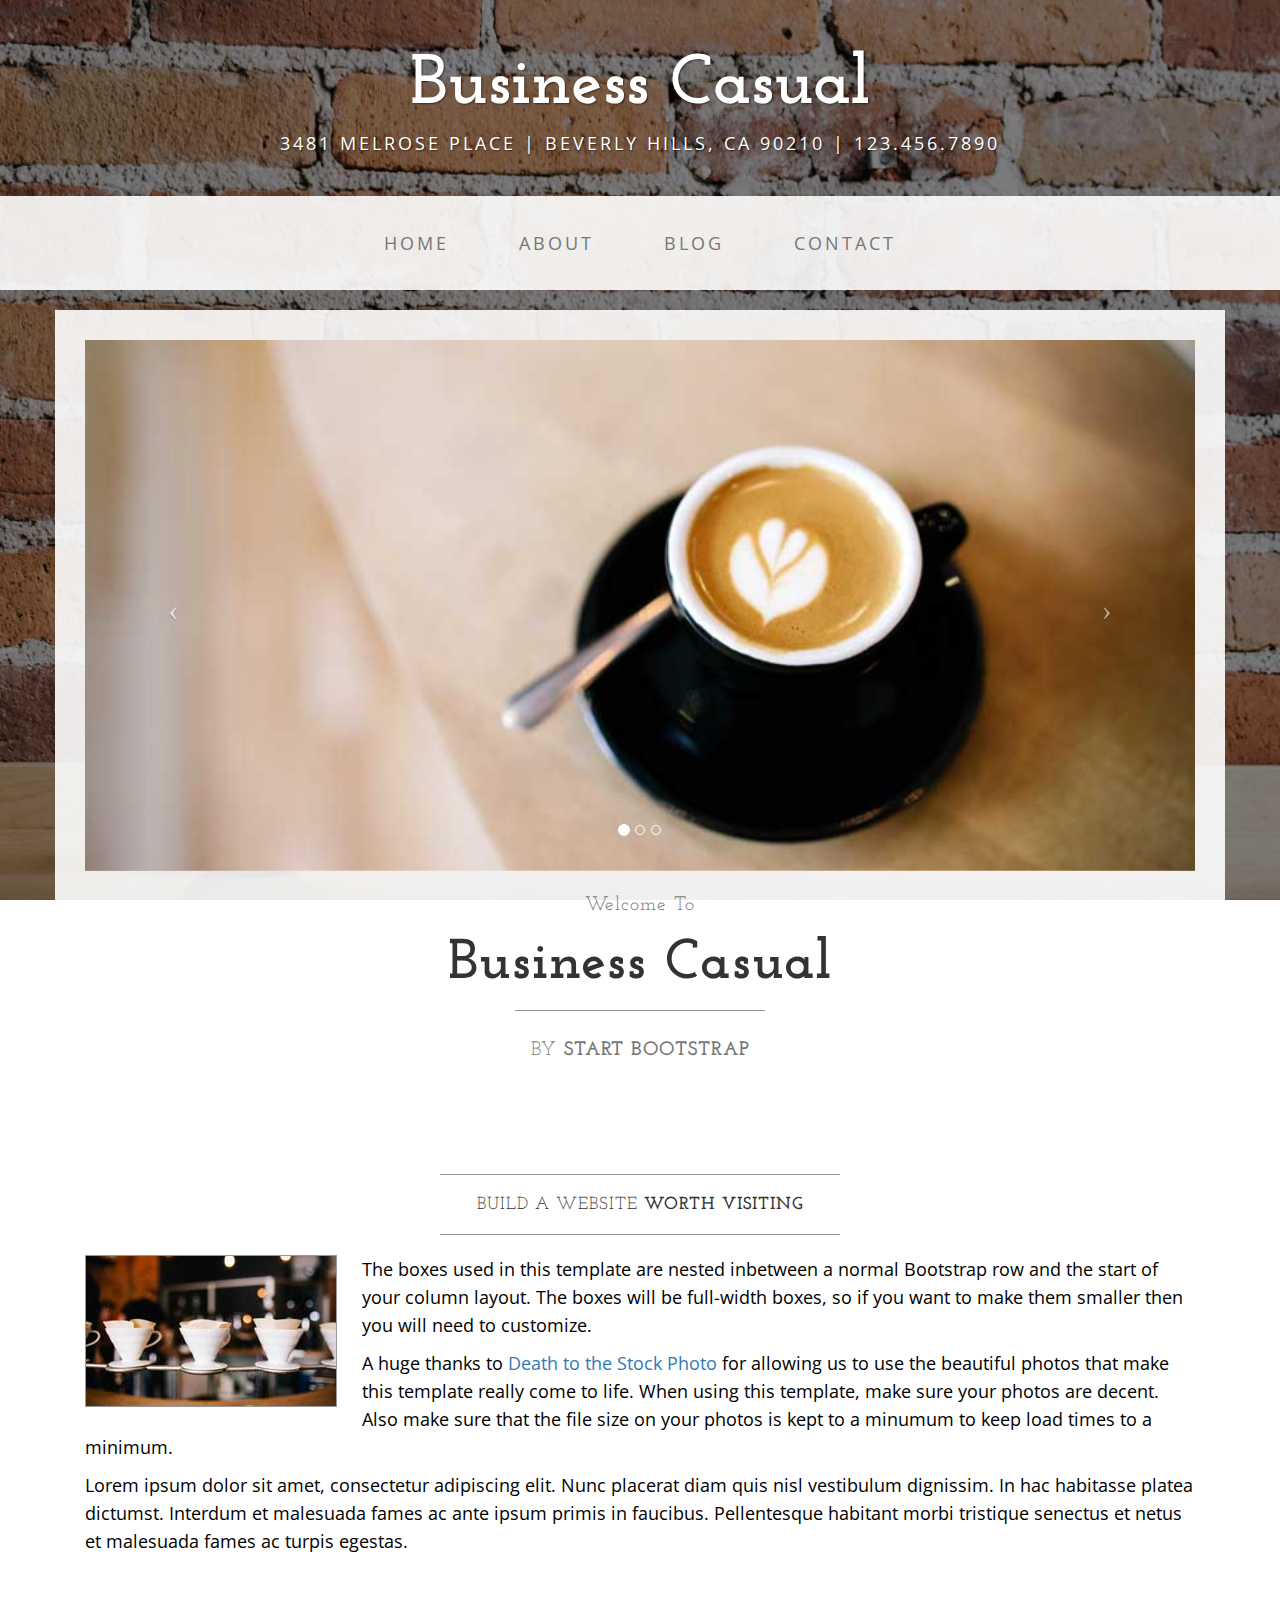
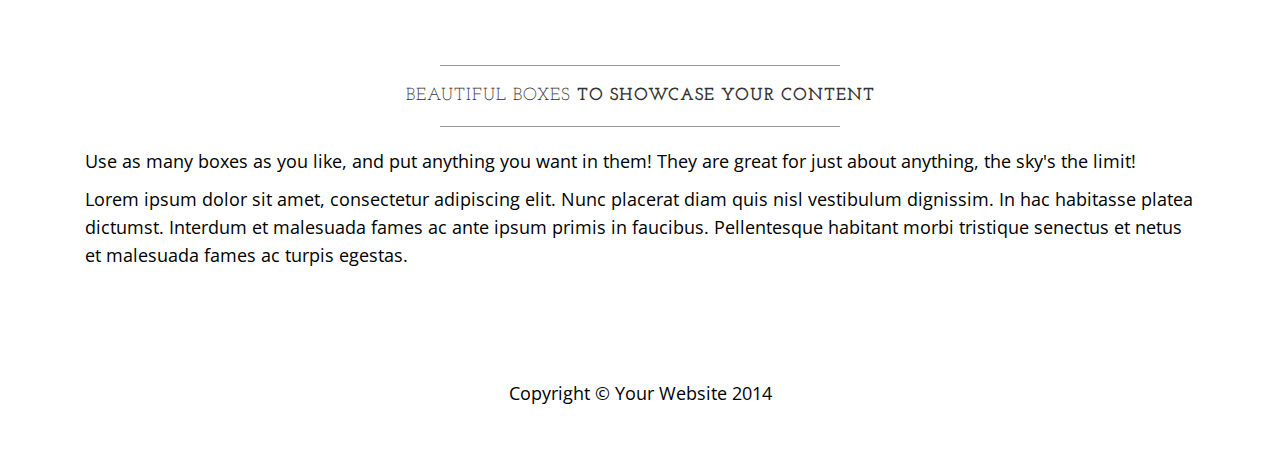
<file: startbootstrap-business-casual-gh-pages/index.html>
<!DOCTYPE html>
<html lang="en">

<head>

    <meta charset="utf-8">
    <meta http-equiv="X-UA-Compatible" content="IE=edge">
    <meta name="viewport" content="width=device-width, initial-scale=1">
    <meta name="description" content="">
    <meta name="author" content="">

    <title>Business Casual - Start Bootstrap Theme</title>

    <!-- Bootstrap Core CSS -->
    <link href="css/bootstrap.min.css" rel="stylesheet">

    <!-- Custom CSS -->
    <link href="css/business-casual.css" rel="stylesheet">

    <!-- Fonts -->
    <link href="https://fonts.googleapis.com/css?family=Open+Sans:300italic,400italic,600italic,700italic,800italic,400,300,600,700,800" rel="stylesheet" type="text/css">
    <link href="https://fonts.googleapis.com/css?family=Josefin+Slab:100,300,400,600,700,100italic,300italic,400italic,600italic,700italic" rel="stylesheet" type="text/css">

    <!-- HTML5 Shim and Respond.js IE8 support of HTML5 elements and media queries -->
    <!-- WARNING: Respond.js doesn't work if you view the page via file:// -->
    <!--[if lt IE 9]>
        <script src="https://oss.maxcdn.com/libs/html5shiv/3.7.0/html5shiv.js"></script>
        <script src="https://oss.maxcdn.com/libs/respond.js/1.4.2/respond.min.js"></script>
    <![endif]-->

</head>

<body>
    
    hello world
    <div class="brand">Business Casual</div>
    <div class="address-bar">3481 Melrose Place | Beverly Hills, CA 90210 | 123.456.7890</div>

    <!-- Navigation -->
    <nav class="navbar navbar-default" role="navigation">
        <div class="container">
            <!-- Brand and toggle get grouped for better mobile display -->
            <div class="navbar-header">
                <button type="button" class="navbar-toggle" data-toggle="collapse" data-target="#bs-example-navbar-collapse-1">
                    <span class="sr-only">Toggle navigation</span>
                    <span class="icon-bar"></span>
                    <span class="icon-bar"></span>
                    <span class="icon-bar"></span>
                </button>
                <!-- navbar-brand is hidden on larger screens, but visible when the menu is collapsed -->
                <a class="navbar-brand" href="index.html">Business Casual</a>
            </div>
            <!-- Collect the nav links, forms, and other content for toggling -->
            <div class="collapse navbar-collapse" id="bs-example-navbar-collapse-1">
                <ul class="nav navbar-nav">
                    <li>
                        <a href="index.html">Home</a>
                    </li>
                    <li>
                        <a href="about.html">About</a>
                    </li>
                    <li>
                        <a href="blog.html">Blog</a>
                    </li>
                    <li>
                        <a href="contact.html">Contact</a>
                    </li>
                </ul>
            </div>
            <!-- /.navbar-collapse -->
        </div>
        <!-- /.container -->
    </nav>

    <div class="container">

        <div class="row">
            <div class="box">
                <div class="col-lg-12 text-center">
                    <div id="carousel-example-generic" class="carousel slide">
                        <!-- Indicators -->
                        <ol class="carousel-indicators hidden-xs">
                            <li data-target="#carousel-example-generic" data-slide-to="0" class="active"></li>
                            <li data-target="#carousel-example-generic" data-slide-to="1"></li>
                            <li data-target="#carousel-example-generic" data-slide-to="2"></li>
                        </ol>

                        <!-- Wrapper for slides -->
                        <div class="carousel-inner">
                            <div class="item active">
                                <img class="img-responsive img-full" src="img/slide-1.jpg" alt="">
                            </div>
                            <div class="item">
                                <img class="img-responsive img-full" src="img/slide-2.jpg" alt="">
                            </div>
                            <div class="item">
                                <img class="img-responsive img-full" src="img/slide-3.jpg" alt="">
                            </div>
                        </div>

                        <!-- Controls -->
                        <a class="left carousel-control" href="#carousel-example-generic" data-slide="prev">
                            <span class="icon-prev"></span>
                        </a>
                        <a class="right carousel-control" href="#carousel-example-generic" data-slide="next">
                            <span class="icon-next"></span>
                        </a>
                    </div>
                    <h2 class="brand-before">
                        <small>Welcome to</small>
                    </h2>
                    <h1 class="brand-name">Business Casual</h1>
                    <hr class="tagline-divider">
                    <h2>
                        <small>By
                            <strong>Start Bootstrap</strong>
                        </small>
                    </h2>
                </div>
            </div>
        </div>

        <div class="row">
            <div class="box">
                <div class="col-lg-12">
                    <hr>
                    <h2 class="intro-text text-center">Build a website
                        <strong>worth visiting</strong>
                    </h2>
                    <hr>
                    <img class="img-responsive img-border img-left" src="img/intro-pic.jpg" alt="">
                    <hr class="visible-xs">
                    <p>The boxes used in this template are nested inbetween a normal Bootstrap row and the start of your column layout. The boxes will be full-width boxes, so if you want to make them smaller then you will need to customize.</p>
                    <p>A huge thanks to <a href="http://join.deathtothestockphoto.com/" target="_blank">Death to the Stock Photo</a> for allowing us to use the beautiful photos that make this template really come to life. When using this template, make sure your photos are decent. Also make sure that the file size on your photos is kept to a minumum to keep load times to a minimum.</p>
                    <p>Lorem ipsum dolor sit amet, consectetur adipiscing elit. Nunc placerat diam quis nisl vestibulum dignissim. In hac habitasse platea dictumst. Interdum et malesuada fames ac ante ipsum primis in faucibus. Pellentesque habitant morbi tristique senectus et netus et malesuada fames ac turpis egestas.</p>
                </div>
            </div>
        </div>

        <div class="row">
            <div class="box">
                <div class="col-lg-12">
                    <hr>
                    <h2 class="intro-text text-center">Beautiful boxes
                        <strong>to showcase your content</strong>
                    </h2>
                    <hr>
                    <p>Use as many boxes as you like, and put anything you want in them! They are great for just about anything, the sky's the limit!</p>
                    <p>Lorem ipsum dolor sit amet, consectetur adipiscing elit. Nunc placerat diam quis nisl vestibulum dignissim. In hac habitasse platea dictumst. Interdum et malesuada fames ac ante ipsum primis in faucibus. Pellentesque habitant morbi tristique senectus et netus et malesuada fames ac turpis egestas.</p>
                </div>
            </div>
        </div>

    </div>
    <!-- /.container -->

    <footer>
        <div class="container">
            <div class="row">
                <div class="col-lg-12 text-center">
                    <p>Copyright &copy; Your Website 2014</p>
                </div>
            </div>
        </div>
    </footer>

    <!-- jQuery -->
    <script src="js/jquery.js"></script>

    <!-- Bootstrap Core JavaScript -->
    <script src="js/bootstrap.min.js"></script>

    <!-- Script to Activate the Carousel -->
    <script>
    $('.carousel').carousel({
        interval: 5000 //changes the speed
    })
    </script>

</body>

</html>
</file>
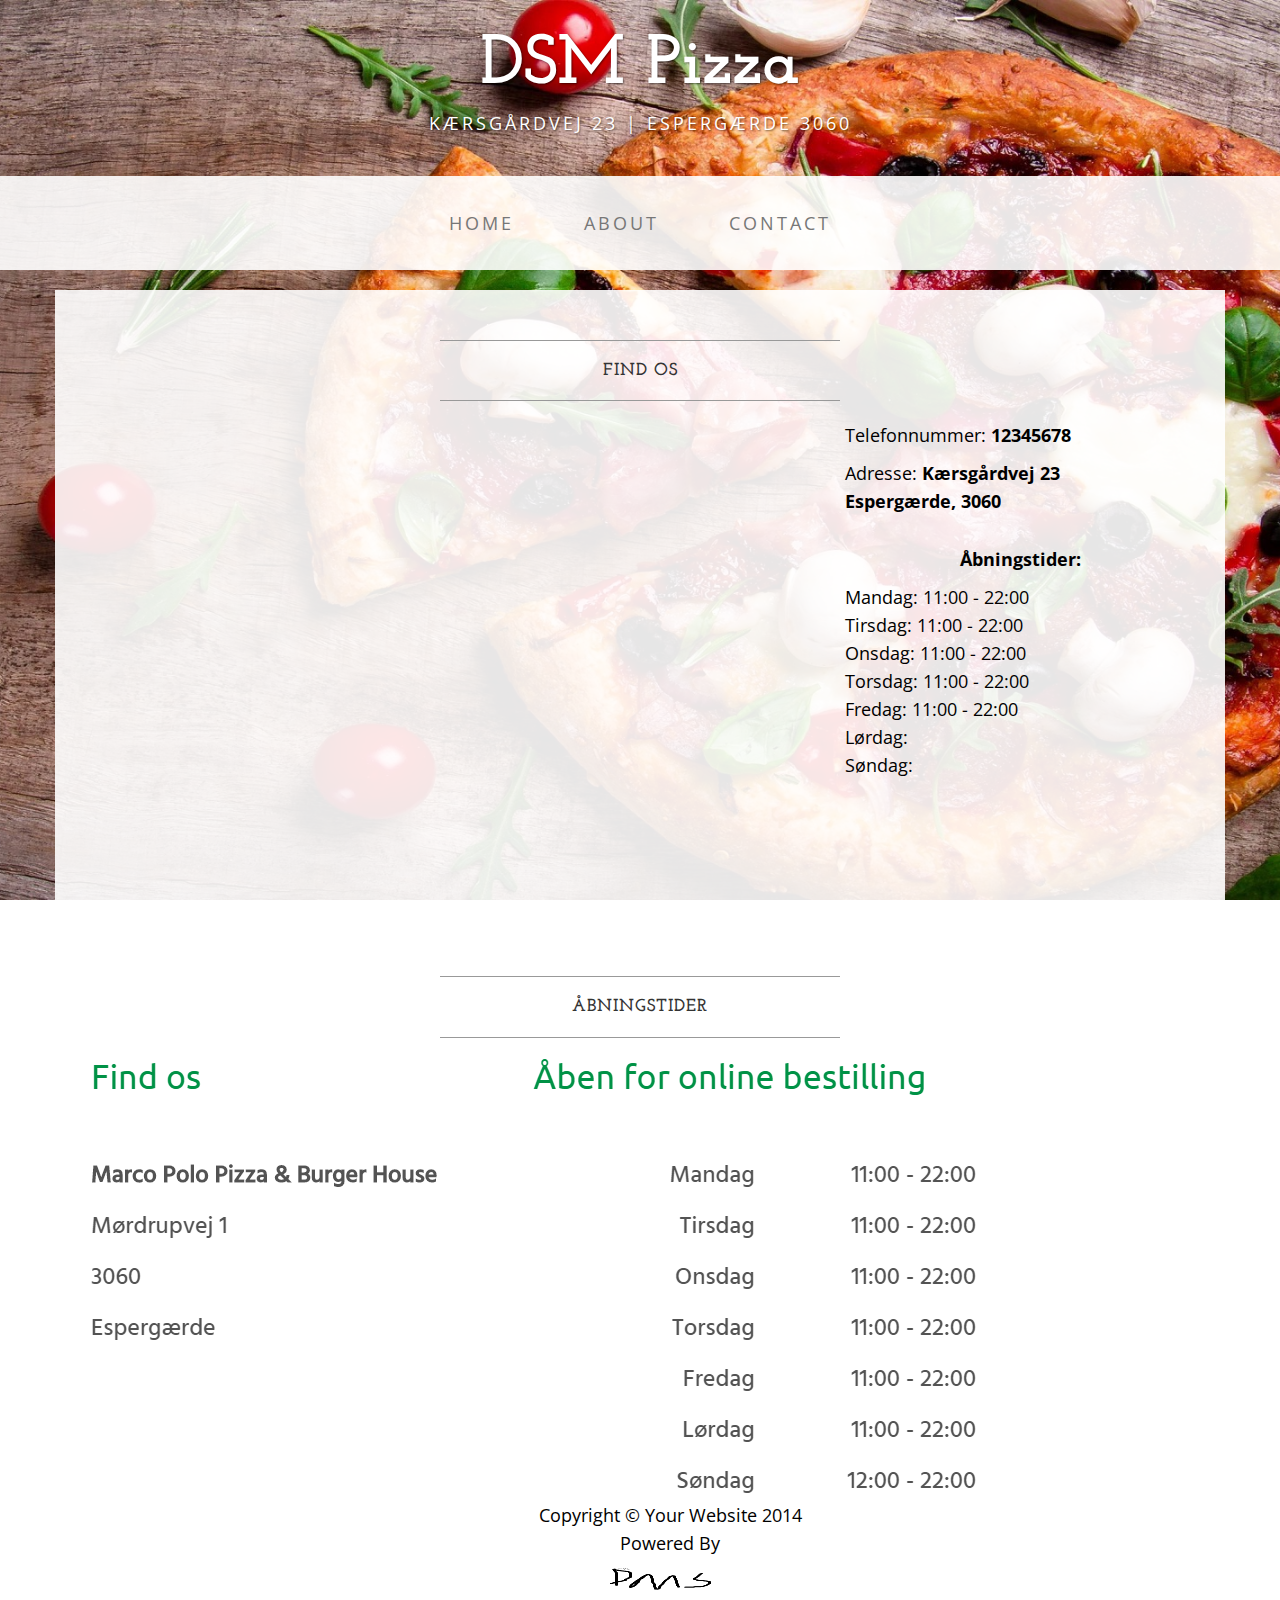
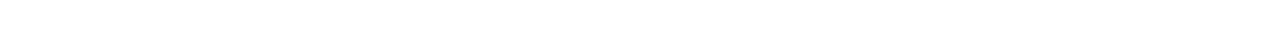
<file: DMS Pizza/contact.html>
<!DOCTYPE html>
<head>

    <meta charset="utf-8">
    <meta http-equiv="X-UA-Compatible" content="IE=edge">
    <meta name="viewport" content="width=device-width, initial-scale=1">
    <meta name="description" content="">
    <meta name="author" content="">

    <title>Contact - Business Casual - Start Bootstrap Theme</title>

    <!-- Bootstrap Core CSS -->
    <link href="css/bootstrap.min.css" rel="stylesheet">

    <!-- Custom CSS -->
    <link href="css/business-casual.css" rel="stylesheet">

    <!-- Fonts -->
    <link href="https://fonts.googleapis.com/css?family=Open+Sans:300italic,400italic,600italic,700italic,800italic,400,300,600,700,800" rel="stylesheet" type="text/css">
    <link href="https://fonts.googleapis.com/css?family=Josefin+Slab:100,300,400,600,700,100italic,300italic,400italic,600italic,700italic" rel="stylesheet" type="text/css">

    <!-- HTML5 Shim and Respond.js IE8 support of HTML5 elements and media queries -->
    <!-- WARNING: Respond.js doesn't work if you view the page via file:// -->
    <!--[if lt IE 9]>
        <script src="https://oss.maxcdn.com/libs/html5shiv/3.7.0/html5shiv.js"></script>
        <script src="https://oss.maxcdn.com/libs/respond.js/1.4.2/respond.min.js"></script>
    <![endif]-->

</head>

<body>

    <div class="brand">
        <a class="DSM" style="color: white; text-decoration: none" href="index.html">DSM Pizza</a>
        </div>
    <div class="address-bar">Kærsgårdvej 23 | Espergærde 3060 </div>

    <!-- Navigation -->
    <nav class="navbar navbar-default" role="navigation">
        <div class="container">
            <!-- Brand and toggle get grouped for better mobile display -->
            <div class="navbar-header">
                <button type="button" class="navbar-toggle" data-toggle="collapse" data-target="#bs-example-navbar-collapse-1">
                    <span class="sr-only">Toggle navigation</span>
                    <span class="icon-bar"></span>
                    <span class="icon-bar"></span>
                    <span class="icon-bar"></span>
                </button>
                <!-- navbar-brand is hidden on larger screens, but visible when the menu is collapsed -->
                <a class="navbar-brand" href="index.html">Business Casual</a>
            </div>
            <!-- Collect the nav links, forms, and other content for toggling -->
            <div class="collapse navbar-collapse" id="bs-example-navbar-collapse-1">
                <ul class="nav navbar-nav">
                    <li>
                        <a href="index.html">Home</a>
                    </li>
                    <li>
                        <a href="about.html">About</a>
                    </li>
                    
                    <li>
                        <a href="contact.html">Contact</a>
                    </li>
                </ul>
            </div>
            <!-- /.navbar-collapse -->
        </div>
        <!-- /.container -->
    </nav>

    <div class="container">

        <div class="row">
            <div class="box">
                <div class="col-lg-12">
                    <hr>
                    <h2 class="intro-text text-center">
                    <strong>FIND OS</strong>
                    </h2>
                    <hr>
                </div>
                
                <div class="col-md-8">
                    <!-- Embedded Google Map using an iframe - to select your location find it on Google maps and paste the link as the iframe src. If you want to use the Google Maps API instead then have at it! -->
                    <iframe src="https://www.google.com/maps/embed?pb=!1m18!1m12!1m3!1d2231.0502658518935!2d12.535373315940182!3d56.00048198062031!2m3!1f0!2f0!3f0!3m2!1i1024!2i768!4f13.1!3m3!1m2!1s0x465237479286068d%3A0xb20afe070b8c847f!2zS8OmcnNnw6VyZHZlaiAyMywgMzA2MCBFc3BlcmfDpnJkZQ!5e0!3m2!1sda!2sdk!4v1487933689501" width="600" height="450" frameborder="0" style="border:0" allowfullscreen=""></iframe>
                </div>
            
            
                <div class="col-md-4">
                    <p>Telefonnummer:
                        <strong>12345678</strong>
                    </p>
                    
                    <p>Adresse:
                        <strong>Kærsgårdvej 23
                            <br>Espergærde, 3060</strong>
                    </p>
                    <br>
                    <p style="text-align: center"><strong>Åbningstider:</strong></p>
                    <p> Mandag: 11:00 - 22:00 <br> Tirsdag: 11:00 - 22:00 <br> Onsdag: 11:00 - 22:00 <br> Torsdag: 11:00 - 22:00 <br> Fredag: 11:00 - 22:00 <br> Lørdag: <br> Søndag:</p>
                </div>
                
                <div class="clearfix"></div>
            </div>
        </div>

        <div class="row">
            <div class="box">
                <div class="col-lg-12">
                    <hr>
                    <h2 class="intro-text text-center">
                        <strong>Åbningstider</strong>
                    </h2>
                    <hr>
                   <img src="img/Udklip.PNG"
    <footer>
        <div class="container">
            <div class="row">
                <div class="col-lg-12 text-center">
                    <p>Copyright © Your Website 2014 <br> Powered By</p>
                   <div class="logo inline">
                                    <a class="DMS Pizza" href="index.html">
                    <img src="img/logo.png" title="" style="">
                </a>
                        </div>
                </div>
            </div>
        </div>
    </footer>

    <!-- jQuery -->
    <script src="js/jquery.js"></script>

    <!-- Bootstrap Core JavaScript -->
    <script src="js/bootstrap.min.js"></script>

</div>
</body>
</html>
</file>
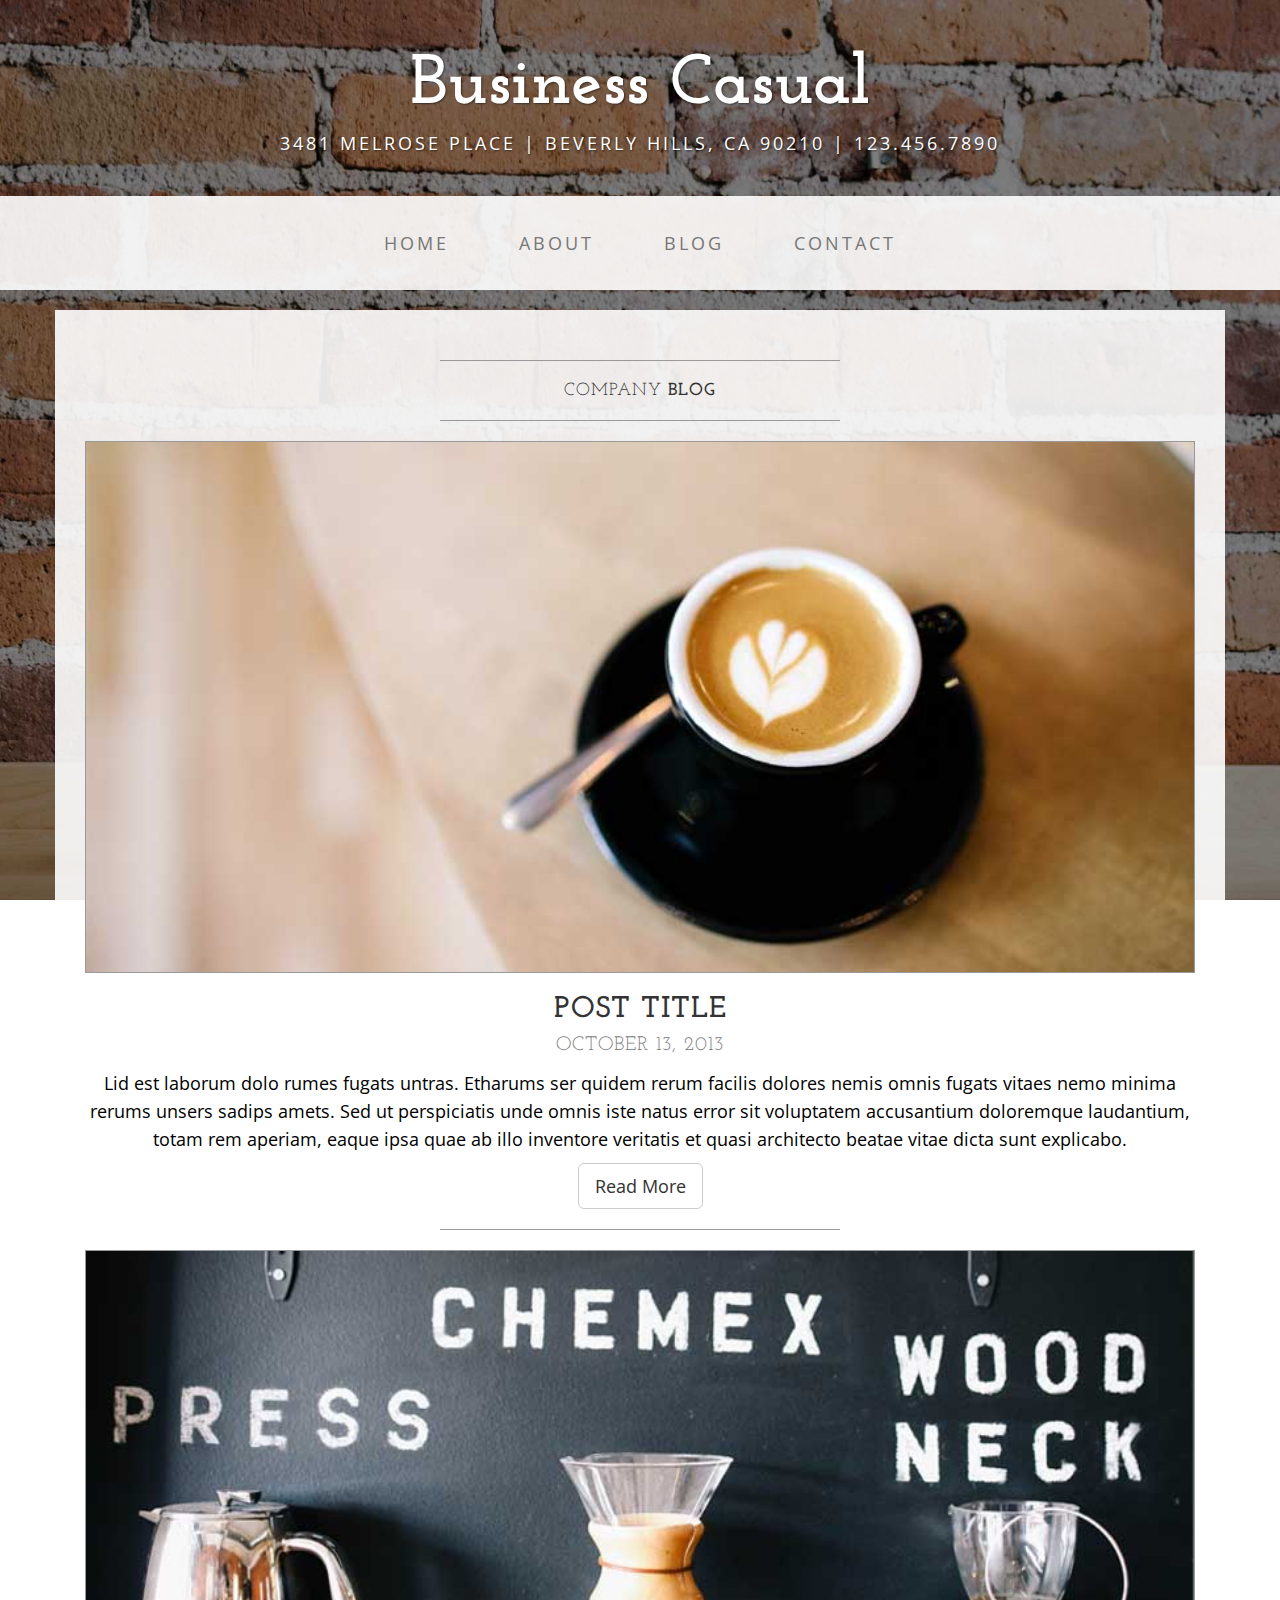
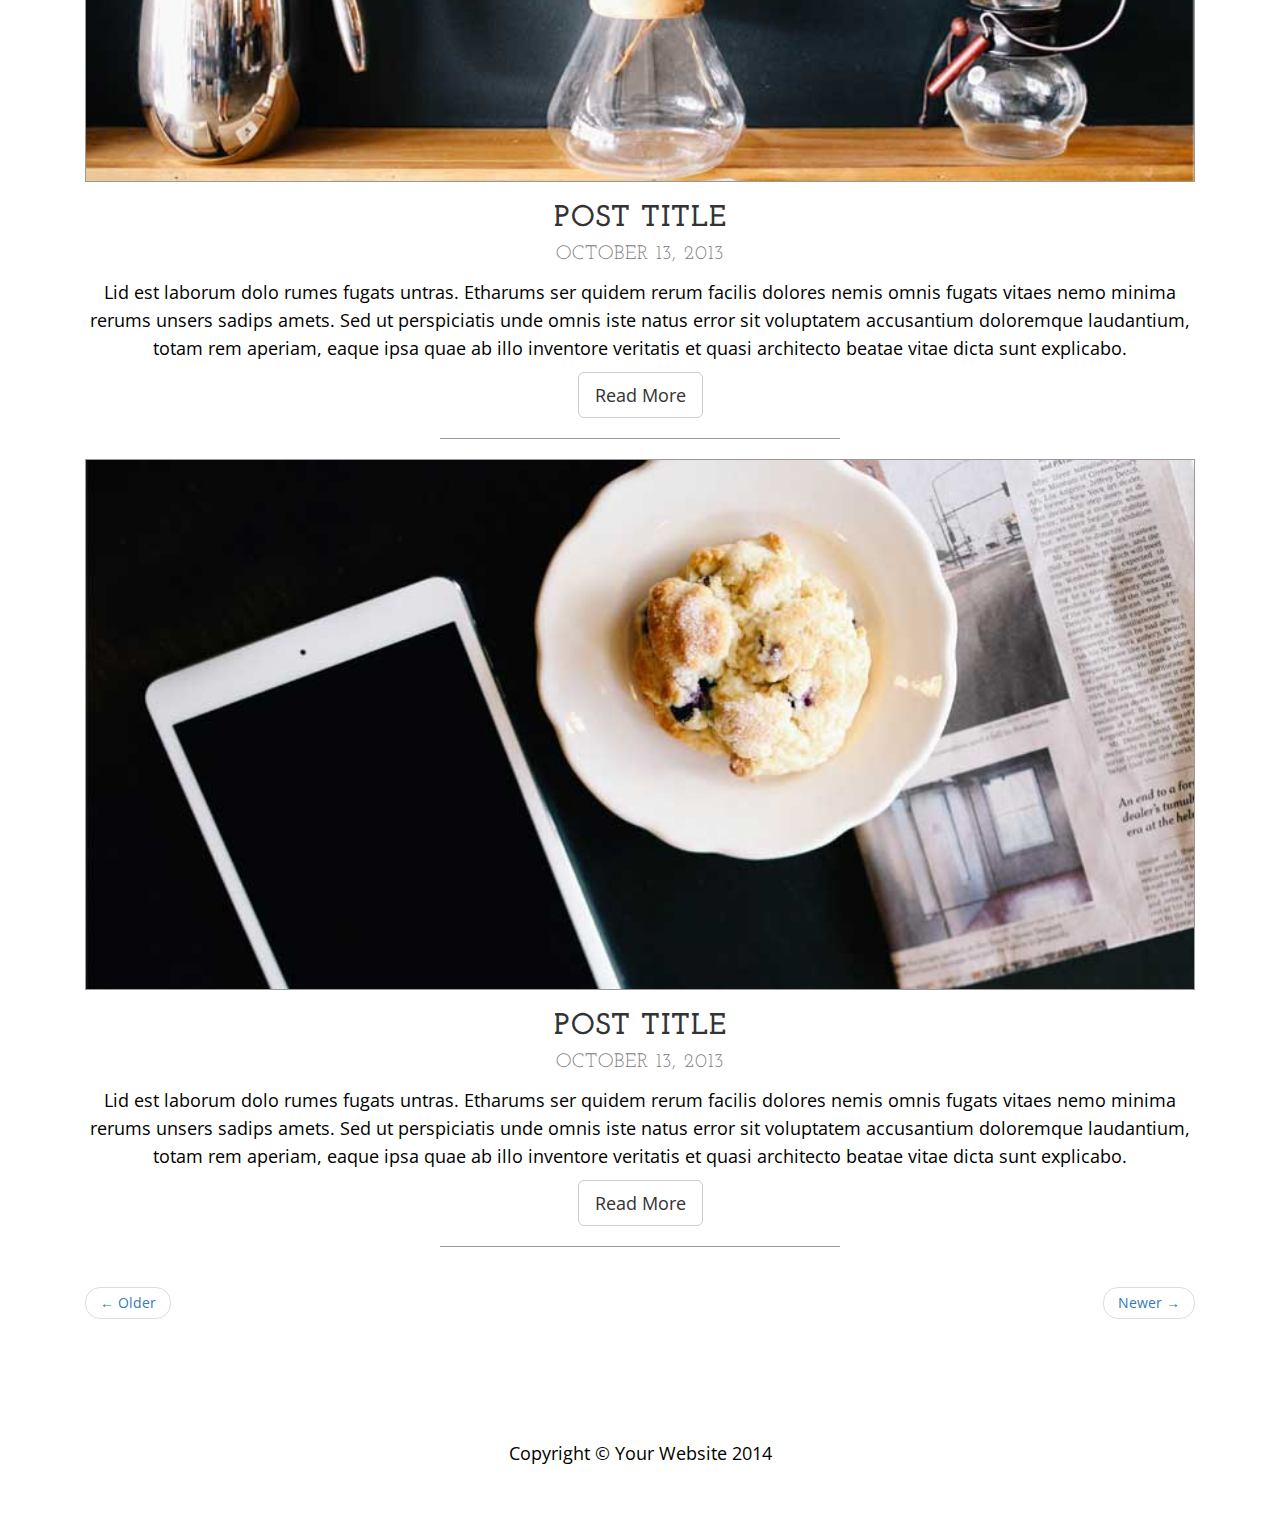
<file: startbootstrap-business-casual-gh-pages/blog.html>
<!DOCTYPE html>
<html lang="en">

<head>
seb
    <meta charset="utf-8">
    <meta http-equiv="X-UA-Compatible" content="IE=edge">
    <meta name="viewport" content="width=device-width, initial-scale=1">
    <meta name="description" content="">
    <meta name="author" content="">

    <title>Blog - Business Casual - Start Bootstrap Theme</title>

    <!-- Bootstrap Core CSS -->
    <link href="css/bootstrap.min.css" rel="stylesheet">

    <!-- Custom CSS -->
    <link href="css/business-casual.css" rel="stylesheet">

    <!-- Fonts -->
    <link href="https://fonts.googleapis.com/css?family=Open+Sans:300italic,400italic,600italic,700italic,800italic,400,300,600,700,800" rel="stylesheet" type="text/css">
    <link href="https://fonts.googleapis.com/css?family=Josefin+Slab:100,300,400,600,700,100italic,300italic,400italic,600italic,700italic" rel="stylesheet" type="text/css">

    <!-- HTML5 Shim and Respond.js IE8 support of HTML5 elements and media queries -->
    <!-- WARNING: Respond.js doesn't work if you view the page via file:// -->
    <!--[if lt IE 9]>
        <script src="https://oss.maxcdn.com/libs/html5shiv/3.7.0/html5shiv.js"></script>
        <script src="https://oss.maxcdn.com/libs/respond.js/1.4.2/respond.min.js"></script>
    <![endif]-->

</head>

<body>

    <div class="brand">Business Casual</div>
    <div class="address-bar">3481 Melrose Place | Beverly Hills, CA 90210 | 123.456.7890</div>

    <!-- Navigation -->
    <nav class="navbar navbar-default" role="navigation">
        <div class="container">
            <!-- Brand and toggle get grouped for better mobile display -->
            <div class="navbar-header">
                <button type="button" class="navbar-toggle" data-toggle="collapse" data-target="#bs-example-navbar-collapse-1">
                    <span class="sr-only">Toggle navigation</span>
                    <span class="icon-bar"></span>
                    <span class="icon-bar"></span>
                    <span class="icon-bar"></span>
                </button>
                <!-- navbar-brand is hidden on larger screens, but visible when the menu is collapsed -->
                <a class="navbar-brand" href="index.html">Business Casual</a>
            </div>
            <!-- Collect the nav links, forms, and other content for toggling -->
            <div class="collapse navbar-collapse" id="bs-example-navbar-collapse-1">
                <ul class="nav navbar-nav">
                    <li>
                        <a href="index.html">Home</a>
                    </li>
                    <li>
                        <a href="about.html">About</a>
                    </li>
                    <li>
                        <a href="blog.html">Blog</a>
                    </li>
                    <li>
                        <a href="contact.html">Contact</a>
                    </li>
                </ul>
            </div>
            <!-- /.navbar-collapse -->
        </div>
        <!-- /.container -->
    </nav>

    <div class="container">

        <div class="row">
            <div class="box">
                <div class="col-lg-12">
                    <hr>
                    <h2 class="intro-text text-center">Company
                        <strong>blog</strong>
                    </h2>
                    <hr>
                </div>
                <div class="col-lg-12 text-center">
                    <img class="img-responsive img-border img-full" src="img/slide-1.jpg" alt="">
                    <h2>Post Title
                        <br>
                        <small>October 13, 2013</small>
                    </h2>
                    <p>Lid est laborum dolo rumes fugats untras. Etharums ser quidem rerum facilis dolores nemis omnis fugats vitaes nemo minima rerums unsers sadips amets. Sed ut perspiciatis unde omnis iste natus error sit voluptatem accusantium doloremque laudantium, totam rem aperiam, eaque ipsa quae ab illo inventore veritatis et quasi architecto beatae vitae dicta sunt explicabo.</p>
                    <a href="#" class="btn btn-default btn-lg">Read More</a>
                    <hr>
                </div>
                <div class="col-lg-12 text-center">
                    <img class="img-responsive img-border img-full" src="img/slide-2.jpg" alt="">
                    <h2>Post Title
                        <br>
                        <small>October 13, 2013</small>
                    </h2>
                    <p>Lid est laborum dolo rumes fugats untras. Etharums ser quidem rerum facilis dolores nemis omnis fugats vitaes nemo minima rerums unsers sadips amets. Sed ut perspiciatis unde omnis iste natus error sit voluptatem accusantium doloremque laudantium, totam rem aperiam, eaque ipsa quae ab illo inventore veritatis et quasi architecto beatae vitae dicta sunt explicabo.</p>
                    <a href="#" class="btn btn-default btn-lg">Read More</a>
                    <hr>
                </div>
                <div class="col-lg-12 text-center">
                    <img class="img-responsive img-border img-full" src="img/slide-3.jpg" alt="">
                    <h2>Post Title
                        <br>
                        <small>October 13, 2013</small>
                    </h2>
                    <p>Lid est laborum dolo rumes fugats untras. Etharums ser quidem rerum facilis dolores nemis omnis fugats vitaes nemo minima rerums unsers sadips amets. Sed ut perspiciatis unde omnis iste natus error sit voluptatem accusantium doloremque laudantium, totam rem aperiam, eaque ipsa quae ab illo inventore veritatis et quasi architecto beatae vitae dicta sunt explicabo.</p>
                    <a href="#" class="btn btn-default btn-lg">Read More</a>
                    <hr>
                </div>
                <div class="col-lg-12 text-center">
                    <ul class="pager">
                        <li class="previous"><a href="#">&larr; Older</a>
                        </li>
                        <li class="next"><a href="#">Newer &rarr;</a>
                        </li>
                    </ul>
                </div>
            </div>
        </div>

    </div>
    <!-- /.container -->

    <footer>
        <div class="container">
            <div class="row">
                <div class="col-lg-12 text-center">
                    <p>Copyright &copy; Your Website 2014</p>
                </div>
            </div>
        </div>
    </footer>

    <!-- jQuery -->
    <script src="js/jquery.js"></script>

    <!-- Bootstrap Core JavaScript -->
    <script src="js/bootstrap.min.js"></script>

</body>

</html>
</file>
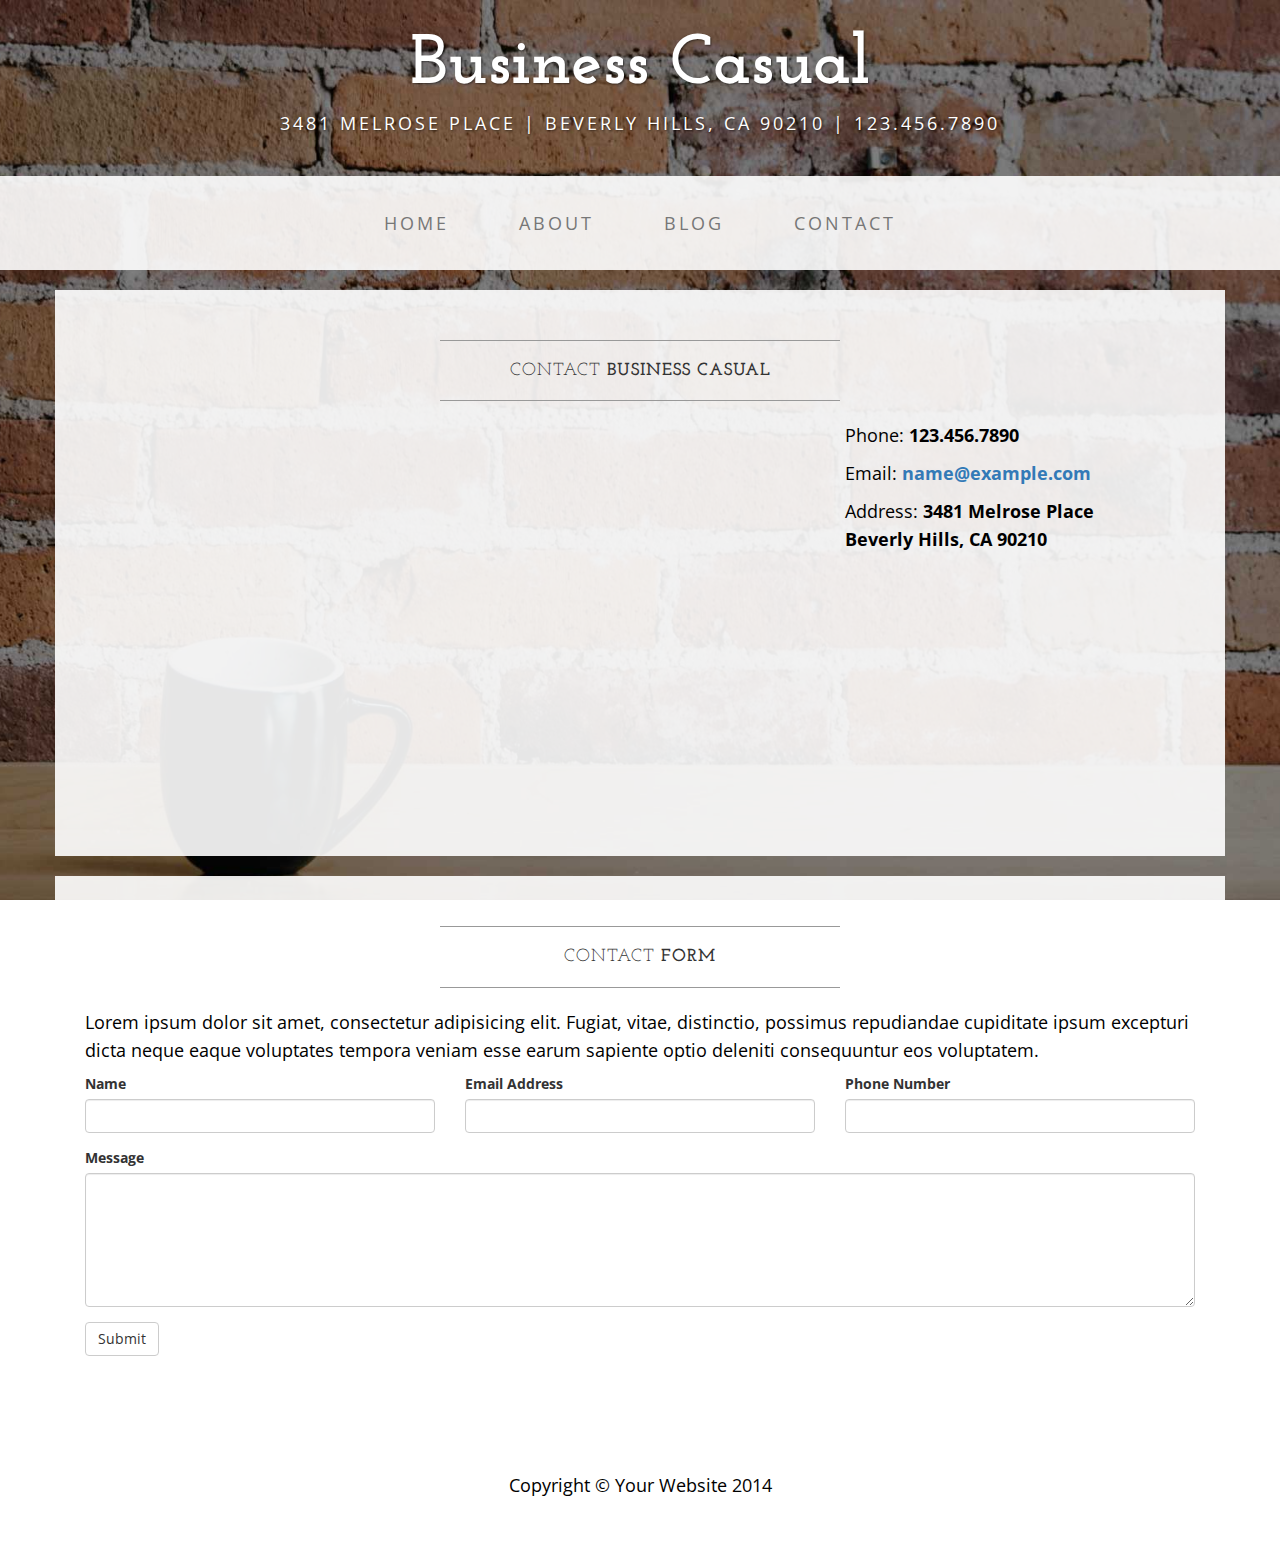
<file: startbootstrap-business-casual-gh-pages/contact.html>
<!DOCTYPE html>
<html lang="en">

<head>

    <meta charset="utf-8">
    <meta http-equiv="X-UA-Compatible" content="IE=edge">
    <meta name="viewport" content="width=device-width, initial-scale=1">
    <meta name="description" content="">
    <meta name="author" content="">

    <title>Contact - Business Casual - Start Bootstrap Theme</title>

    <!-- Bootstrap Core CSS -->
    <link href="css/bootstrap.min.css" rel="stylesheet">

    <!-- Custom CSS -->
    <link href="css/business-casual.css" rel="stylesheet">

    <!-- Fonts -->
    <link href="https://fonts.googleapis.com/css?family=Open+Sans:300italic,400italic,600italic,700italic,800italic,400,300,600,700,800" rel="stylesheet" type="text/css">
    <link href="https://fonts.googleapis.com/css?family=Josefin+Slab:100,300,400,600,700,100italic,300italic,400italic,600italic,700italic" rel="stylesheet" type="text/css">

    <!-- HTML5 Shim and Respond.js IE8 support of HTML5 elements and media queries -->
    <!-- WARNING: Respond.js doesn't work if you view the page via file:// -->
    <!--[if lt IE 9]>
        <script src="https://oss.maxcdn.com/libs/html5shiv/3.7.0/html5shiv.js"></script>
        <script src="https://oss.maxcdn.com/libs/respond.js/1.4.2/respond.min.js"></script>
    <![endif]-->

</head>

<body>

    <div class="brand">Business Casual</div>
    <div class="address-bar">3481 Melrose Place | Beverly Hills, CA 90210 | 123.456.7890</div>

    <!-- Navigation -->
    <nav class="navbar navbar-default" role="navigation">
        <div class="container">
            <!-- Brand and toggle get grouped for better mobile display -->
            <div class="navbar-header">
                <button type="button" class="navbar-toggle" data-toggle="collapse" data-target="#bs-example-navbar-collapse-1">
                    <span class="sr-only">Toggle navigation</span>
                    <span class="icon-bar"></span>
                    <span class="icon-bar"></span>
                    <span class="icon-bar"></span>
                </button>
                <!-- navbar-brand is hidden on larger screens, but visible when the menu is collapsed -->
                <a class="navbar-brand" href="index.html">Business Casual</a>
            </div>
            <!-- Collect the nav links, forms, and other content for toggling -->
            <div class="collapse navbar-collapse" id="bs-example-navbar-collapse-1">
                <ul class="nav navbar-nav">
                    <li>
                        <a href="index.html">Home</a>
                    </li>
                    <li>
                        <a href="about.html">About</a>
                    </li>
                    <li>
                        <a href="blog.html">Blog</a>
                    </li>
                    <li>
                        <a href="contact.html">Contact</a>
                    </li>
                </ul>
            </div>
            <!-- /.navbar-collapse -->
        </div>
        <!-- /.container -->
    </nav>

    <div class="container">

        <div class="row">
            <div class="box">
                <div class="col-lg-12">
                    <hr>
                    <h2 class="intro-text text-center">Contact
                        <strong>business casual</strong>
                    </h2>
                    <hr>
                </div>
                <div class="col-md-8">
                    <!-- Embedded Google Map using an iframe - to select your location find it on Google maps and paste the link as the iframe src. If you want to use the Google Maps API instead then have at it! -->
                    <iframe width="100%" height="400" frameborder="0" scrolling="no" marginheight="0" marginwidth="0" src="http://maps.google.com/maps?hl=en&amp;ie=UTF8&amp;ll=37.0625,-95.677068&amp;spn=56.506174,79.013672&amp;t=m&amp;z=4&amp;output=embed"></iframe>
                </div>
                <div class="col-md-4">
                    <p>Phone:
                        <strong>123.456.7890</strong>
                    </p>
                    <p>Email:
                        <strong><a href="mailto:name@example.com">name@example.com</a></strong>
                    </p>
                    <p>Address:
                        <strong>3481 Melrose Place
                            <br>Beverly Hills, CA 90210</strong>
                    </p>
                </div>
                <div class="clearfix"></div>
            </div>
        </div>

        <div class="row">
            <div class="box">
                <div class="col-lg-12">
                    <hr>
                    <h2 class="intro-text text-center">Contact
                        <strong>form</strong>
                    </h2>
                    <hr>
                    <p>Lorem ipsum dolor sit amet, consectetur adipisicing elit. Fugiat, vitae, distinctio, possimus repudiandae cupiditate ipsum excepturi dicta neque eaque voluptates tempora veniam esse earum sapiente optio deleniti consequuntur eos voluptatem.</p>
                    <form role="form">
                        <div class="row">
                            <div class="form-group col-lg-4">
                                <label>Name</label>
                                <input type="text" class="form-control">
                            </div>
                            <div class="form-group col-lg-4">
                                <label>Email Address</label>
                                <input type="email" class="form-control">
                            </div>
                            <div class="form-group col-lg-4">
                                <label>Phone Number</label>
                                <input type="tel" class="form-control">
                            </div>
                            <div class="clearfix"></div>
                            <div class="form-group col-lg-12">
                                <label>Message</label>
                                <textarea class="form-control" rows="6"></textarea>
                            </div>
                            <div class="form-group col-lg-12">
                                <input type="hidden" name="save" value="contact">
                                <button type="submit" class="btn btn-default">Submit</button>
                            </div>
                        </div>
                    </form>
                </div>
            </div>
        </div>

    </div>
    <!-- /.container -->

    <footer>
        <div class="container">
            <div class="row">
                <div class="col-lg-12 text-center">
                    <p>Copyright &copy; Your Website 2014</p>
                </div>
            </div>
        </div>
    </footer>

    <!-- jQuery -->
    <script src="js/jquery.js"></script>

    <!-- Bootstrap Core JavaScript -->
    <script src="js/bootstrap.min.js"></script>

</body>

</html>
</file>
<file: startbootstrap-business-casual-gh-pages/css/business-casual.css>
/*!
 * Start Bootstrap - Business Casual (http://startbootstrap.com/)
 * Copyright 2013-2016 Start Bootstrap
 * Licensed under MIT (https://github.com/BlackrockDigital/startbootstrap/blob/gh-pages/LICENSE)
 */

body {
    font-family: "Open Sans","Helvetica Neue",Helvetica,Arial,sans-serif;
    background: url('../img/bg.jpg') no-repeat center center fixed;
    -webkit-background-size: cover;
    -moz-background-size: cover;
    background-size: cover;
    -o-background-size: cover;
}

h1,
h2,
h3,
h4,
h5,
h6 {
    text-transform: uppercase;
    font-family: "Josefin Slab","Helvetica Neue",Helvetica,Arial,sans-serif;
    font-weight: 700;
    letter-spacing: 1px;
}

p {
    font-size: 1.25em;
    line-height: 1.6;
    color: #000;
}

hr {
    max-width: 400px;
    border-color: #999999;
}

.brand,
.address-bar {
    display: none;
}

.navbar-brand {
    text-transform: uppercase;
    font-weight: 900;
    letter-spacing: 2px;
}

.navbar-nav {
    text-transform: uppercase;
    font-weight: 400;
    letter-spacing: 3px;
}

.img-full {
    min-width: 100%;
}

.brand-before,
.brand-name {
    text-transform: capitalize;
}

.brand-before {
    margin: 15px 0;
}

.brand-name {
    margin: 0;
    font-size: 4em;
}

.tagline-divider {
    margin: 15px auto 3px;
    max-width: 250px;
    border-color: #999999;
}

.box {
    margin-bottom: 20px;
    padding: 30px 15px;
    background: #fff;
    background: rgba(255,255,255,0.9);
}

.intro-text {
    text-transform: uppercase;
    font-size: 1.25em;
    font-weight: 400;
    letter-spacing: 1px;
}

.img-border {
    float: none;
    margin: 0 auto 0;
    border: #999999 solid 1px;
}

.img-left {
    float: none;
    margin: 0 auto 0;
}

footer {
    background: #fff;
    background: rgba(255,255,255,0.9);
}

footer p {
    margin: 0;
    padding: 50px 0;
}

@media screen and (min-width:768px) {
    .brand {
        display: inherit;
        margin: 0;
        padding: 30px 0 10px;
        text-align: center;
        text-shadow: 1px 1px 2px rgba(0,0,0,0.5);
        font-family: "Josefin Slab","Helvetica Neue",Helvetica,Arial,sans-serif;
        font-size: 5em;
        font-weight: 700;
        line-height: normal;
        color: #fff;
    }

    .top-divider {
        margin-top: 0;
    }

    .img-left {
        float: left;
        margin-right: 25px;
    }

    .address-bar {
        display: inherit;
        margin: 0;
        padding: 0 0 40px;
        text-align: center;
        text-shadow: 1px 1px 2px rgba(0,0,0,0.5);
        text-transform: uppercase;
        font-size: 1.25em;
        font-weight: 400;
        letter-spacing: 3px;
        color: #fff;
    }

    .navbar {
        border-radius: 0;
    }

    .navbar-header {
        display: none;
    }

    .navbar {
        min-height: 0;
    }

    .navbar-default {
        border: none;
        background: #fff;
        background: rgba(255,255,255,0.9);
    }

    .nav>li>a {
        padding: 35px;
    }

    .navbar-nav>li>a {
        line-height: normal;
    }

    .navbar-nav {
        display: table;
        float: none;
        margin: 0 auto;
        table-layout: fixed;
        font-size: 1.25em;
    }
}

@media screen and (min-width:1200px) {
    .box:after {
        content: '';
        display: table;
        clear: both;
    }
}
</file>
<file: DMS Pizza/css/business-casual.css>
/*!
 * Start Bootstrap - Business Casual (http://startbootstrap.com/)
 * Copyright 2013-2016 Start Bootstrap
 * Licensed under MIT (https://github.com/BlackrockDigital/startbootstrap/blob/gh-pages/LICENSE)
 */

body {
    font-family: "Open Sans","Helvetica Neue",Helvetica,Arial,sans-serif;
    background: url('../img/bgpizza.jpg') no-repeat center center fixed;
    -webkit-background-size: cover;
    -moz-background-size: cover;
    background-size: cover;
    -o-background-size: cover;
}

h1,
h2,
h3,
h4,
h5,
h6 {
    text-transform: uppercase;
    font-family: "Josefin Slab","Helvetica Neue",Helvetica,Arial,sans-serif;
    font-weight: 700;
    letter-spacing: 1px;
}

p {
    font-size: 1.25em;
    line-height: 1.6;
    color: #000;
}

hr {
    max-width: 400px;
    border-color: #999999;
}

.brand,
.address-bar {
    display: none;
}

.navbar-brand {
    text-transform: uppercase;
    font-weight: 900;
    letter-spacing: 2px;
}

.navbar-nav {
    text-transform: uppercase;
    font-weight: 400;
    letter-spacing: 3px;
}

.img-full {
    min-width: 100%;
}

.brand-before,
.brand-name {
    text-transform: capitalize;
}

.brand-before {
    margin: 15px 0;
}

.brand-name {
    margin: 0;
    font-size: 4em;
}

.tagline-divider {
    margin: 15px auto 3px;
    max-width: 250px;
    border-color: #999999;
}

.box {
    margin-bottom: 20px;
    padding: 30px 15px;
    background: #fff;
    background: rgba(255,255,255,0.9);
}

.intro-text {
    text-transform: uppercase;
    font-size: 1.25em;
    font-weight: 400;
    letter-spacing: 1px;
}

.img-border {
    float: none;
    margin: 0 auto 0;
    border: #999999 solid 1px;
}

.img-left {
    float: none;
    margin: 0 auto 0;
}

footer {
    background: #fff;
    background: rgba(255,255,255,0.9);
}

footer p {
    margin: 0;
    padding: 50px 0;
}

@media screen and (min-width:768px) {
    .brand {
        display: inherit;
        margin: 0;
        padding: 30px 0 10px;
        text-align: center;
        text-shadow: 1px 1px 2px rgba(0,0,0,0.5);
        font-family: "Josefin Slab","Helvetica Neue",Helvetica,Arial,sans-serif;
        font-size: 5em;
        font-weight: 700;
        line-height: normal;
        color: #fff;
    }

    .top-divider {
        margin-top: 0;
    }

    .img-left {
        float: left;
        margin-right: 25px;
    }

    .address-bar {
        display: inherit;
        margin: 0;
        padding: 0 0 40px;
        text-align: center;
        text-shadow: 1px 1px 2px rgba(0,0,0,0.5);
        text-transform: uppercase;
        font-size: 1.25em;
        font-weight: 400;
        letter-spacing: 3px;
        color: #fff;
    }

    .navbar {
        border-radius: 0;
    }

    .navbar-header {
        display: none;
    }

    .navbar {
        min-height: 0;
    }

    .navbar-default {
        border: none;
        background: #fff;
        background: rgba(255,255,255,0.9);
    }

    .nav>li>a {
        padding: 35px;
    }

    .navbar-nav>li>a {
        line-height: normal;
    }

    .navbar-nav {
        display: table;
        float: none;
        margin: 0 auto;
        table-layout: fixed;
        font-size: 1.25em;
    }
}

@media screen and (min-width:1200px) {
    .box:after {
        content: '';
        display: table;
        clear: both;
    }
}
/* Dropdown Button */
.dropbtn {
    background-color: #4CAF50;
    color: white;
    padding: 16px;
    font-size: 16px;
    border: none;
    cursor: pointer;
}

/* Dropdown button on hover & focus */
.dropbtn:hover, .dropbtn:focus {
    background-color: #3e8e41;
}

/* The container <div> - needed to position the dropdown content */
.dropdown {
    position: relative;
    display: inline-block;
}

/* Dropdown Content (Hidden by Default) */
.dropdown-content {
    display: none;
    position: absolute;
    background-color: #f9f9f9;
    min-width: 160px;
    box-shadow: 0px 8px 16px 0px rgba(0,0,0,0.2);
    z-index: 1;
}

/* Links inside the dropdown */
.dropdown-content a {
    color: black;
    padding: 12px 16px;
    text-decoration: none;
    display: block;
}

/* Change color of dropdown links on hover */
.dropdown-content a:hover {background-color: #f1f1f1}

/* Show the dropdown menu (use JS to add this class to the .dropdown-content container when the user clicks on the dropdown button) */
.show {display:block;}
}
</file>
